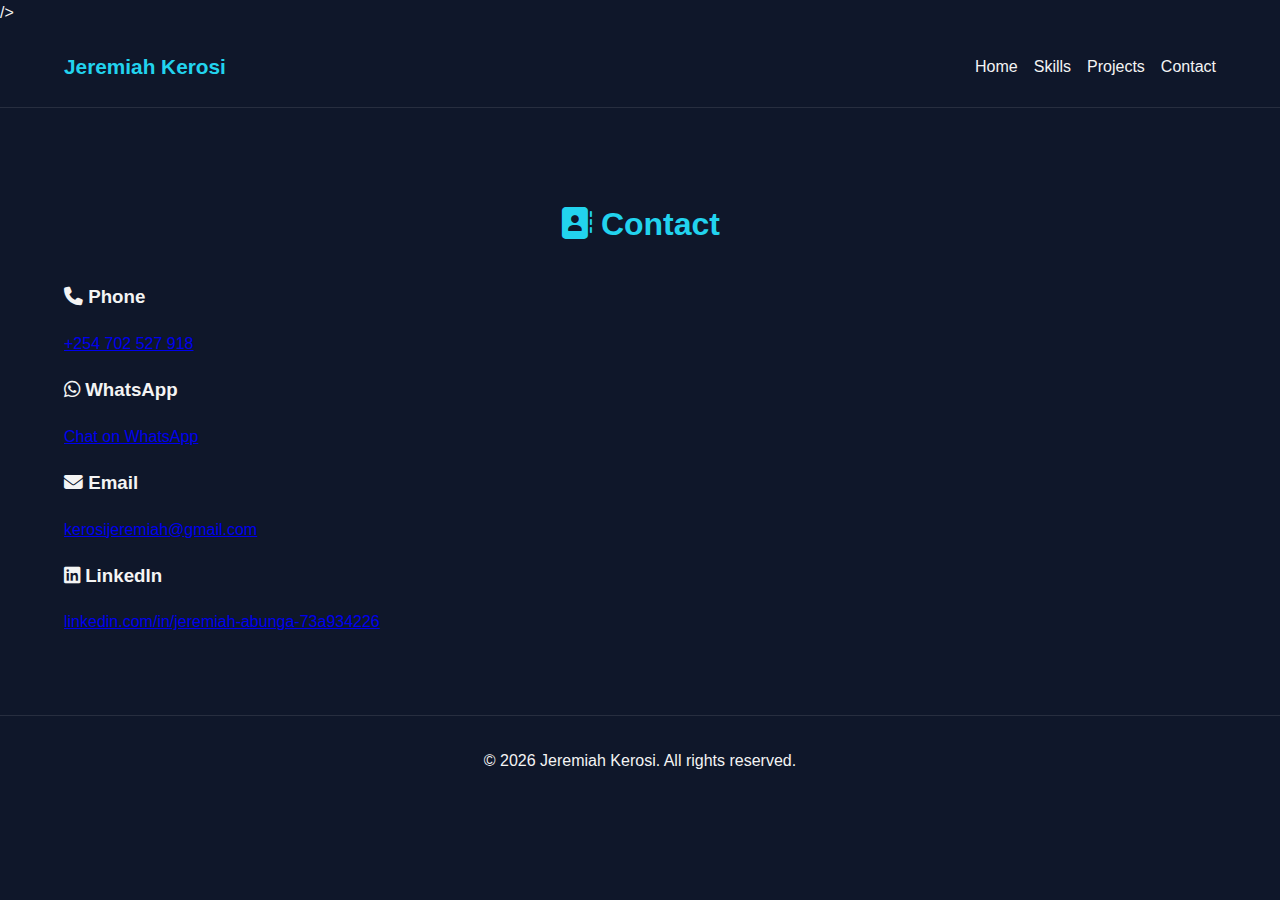
<file: contact.html>
<!DOCTYPE html>
<html lang="en">
<head>
  <meta charset="UTF-8">
  <meta name="viewport" content="width=device-width, initial-scale=1.0">
  <title>Contact – Jeremiah Kerosi</title>
  <link rel="stylesheet" href="style.css">
  <link rel="stylesheet" href="https://cdnjs.cloudflare.com/ajax/libs/font-awesome/6.5.0/css/all.min.css">
  <!-- Font Awesome icons for contact methods -->
  <link
    href="https://cdnjs.cloudflare.com/ajax/libs/font-awesome/6.5.2/css/all.min.css"
    rel="stylesheet"
    integrity="sha512-SnH5WK+bZxgPHs44uWIX+LLJAJ9/2PkfU1N6Y5QdEI4YQ0S+X3VUNgRr0V7FZ9W8vN4Z3sPZxP5h9YxwH9QJiw=="
    crossorigin="anonymous"
    referrerpolicy="no-referrer"
    <link rel="stylesheet" href="https://cdnjs.cloudflare.com/ajax/libs/font-awesome/6.5.0/css/all.min.css">
  />
</head>
<body>
  <!-- Navigation -->
  <nav class="navbar">
    <div class="container nav-container">
      <div class="logo">Jeremiah Kerosi</div>
      <ul class="nav-links">
        <li><a href="index.html">Home</a></li>
        <li><a href="skills.html">Skills</a></li>
        <li><a href="projects.html">Projects</a></li>
        <li><a href="contact.html">Contact</a></li>
      </ul>
    </div>
  </nav>

<!-- Contact Section -->
<section class="section contact-section">
  <div class="container">
    <h2><i class="fas fa-address-book"></i> Contact</h2>
    <!-- Contact details as text links instead of icons -->
    <div class="contact-grid">
      
      <!-- Phone section -->
      <div class="contact-card">
        <h3><i class="fas fa-phone"></i> Phone</h3>
        <p><a href="tel:+254702527918">+254&nbsp;702&nbsp;527&nbsp;918</a></p>
      </div>

      <!-- WhatsApp section -->
      <div class="contact-card">
        <h3><i class="fab fa-whatsapp"></i> WhatsApp</h3>
        <p><a href="https://wa.me/254702527918" target="_blank" rel="noopener">Chat on WhatsApp</a></p>
      </div>

      <!-- Email section -->
      <div class="contact-card">
        <h3><i class="fas fa-envelope"></i> Email</h3>
        <p><a href="mailto:kerosijeremiah@gmail.com">kerosijeremiah@gmail.com</a></p>
      </div>

      <!-- LinkedIn section -->
      <div class="contact-card">
        <h3><i class="fab fa-linkedin"></i> LinkedIn</h3>
        <p><a href="https://www.linkedin.com/in/jeremiah-abunga-73a934226/" target="_blank" rel="noopener">
          linkedin.com/in/jeremiah-abunga-73a934226</a>
        </p>
      </div>

    </div>
  </div>
</section>

  <footer class="footer">
    <div class="container">
      <p>&copy; <span id="contactYear"></span> Jeremiah Kerosi. All rights reserved.</p>
    </div>
  </footer>

  <script>
    // Update footer year dynamically
    document.getElementById('contactYear').textContent = new Date().getFullYear();
  </script>
</body>
</html>
</file>
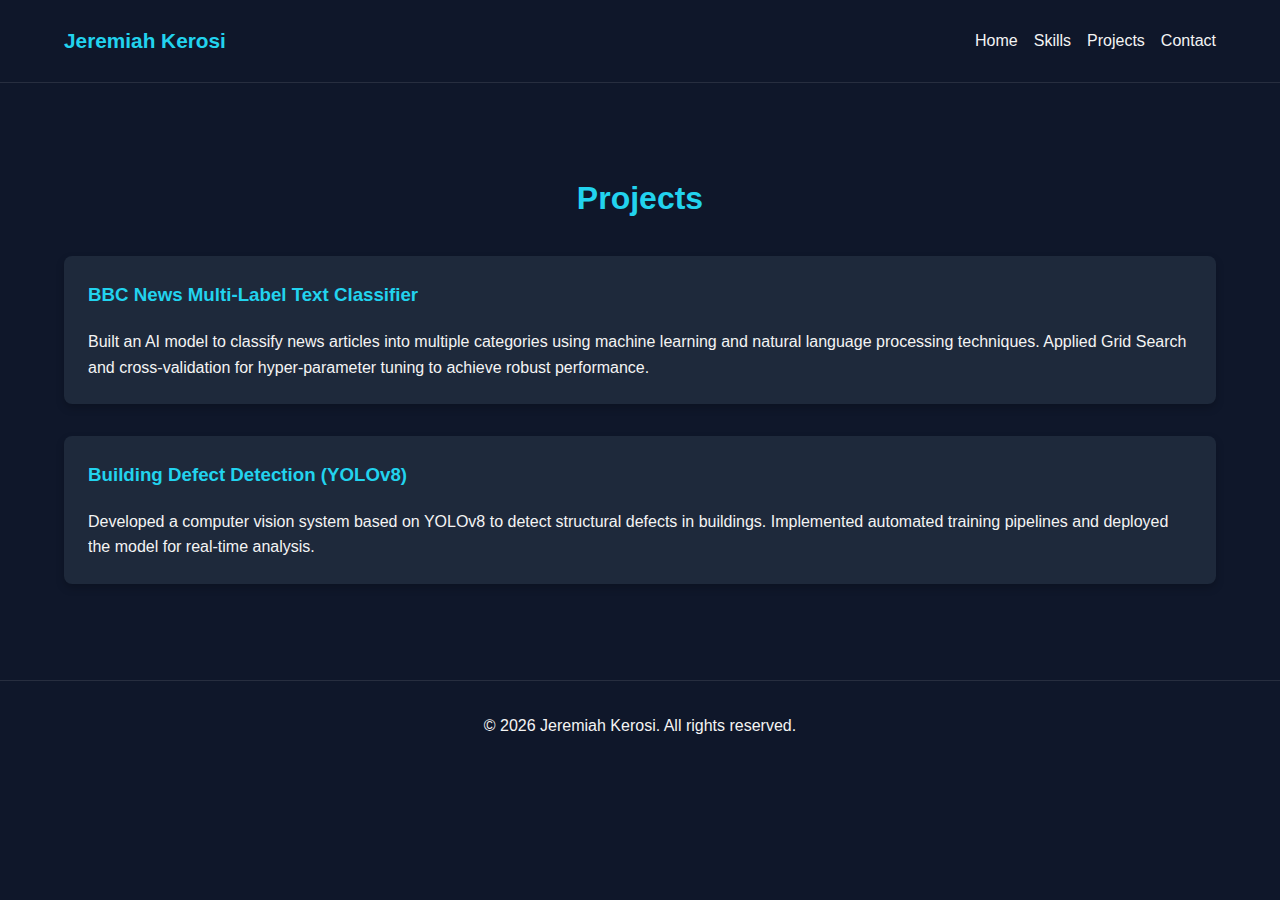
<file: projects.html>
<!DOCTYPE html>
<html lang="en">
<head>
  <meta charset="UTF-8">
  <meta name="viewport" content="width=device-width, initial-scale=1.0">
  <title>Projects – Jeremiah Kerosi</title>
  <link rel="stylesheet" href="style.css">
</head>
<body>
  <!-- Navigation -->
  <nav class="navbar">
    <div class="container nav-container">
      <div class="logo">Jeremiah Kerosi</div>
      <ul class="nav-links">
        <li><a href="index.html">Home</a></li>
        <li><a href="skills.html">Skills</a></li>
        <li><a href="projects.html">Projects</a></li>
        <li><a href="contact.html">Contact</a></li>
      </ul>
    </div>
  </nav>

  <!-- Projects Section -->
  <section class="section projects-section">
    <div class="container">
      <h2>Projects</h2>
      <div class="project">
        <h3>BBC News Multi‑Label Text Classifier</h3>
        <p>
          Built an AI model to classify news articles into multiple categories using machine learning and
          natural language processing techniques. Applied Grid Search and cross‑validation for
          hyper‑parameter tuning to achieve robust performance.
        </p>
      </div>
      <div class="project">
        <h3>Building Defect Detection (YOLOv8)</h3>
        <p>
          Developed a computer vision system based on YOLOv8 to detect structural defects in buildings.
          Implemented automated training pipelines and deployed the model for real‑time analysis.
        </p>
      </div>
    </div>
  </section>

  <footer class="footer">
    <div class="container">
      <p>&copy; <span id="projectsYear"></span> Jeremiah Kerosi. All rights reserved.</p>
    </div>
  </footer>

  <script>
    // Update footer year dynamically
    document.getElementById('projectsYear').textContent = new Date().getFullYear();
  </script>
</body>
</html>
</file>
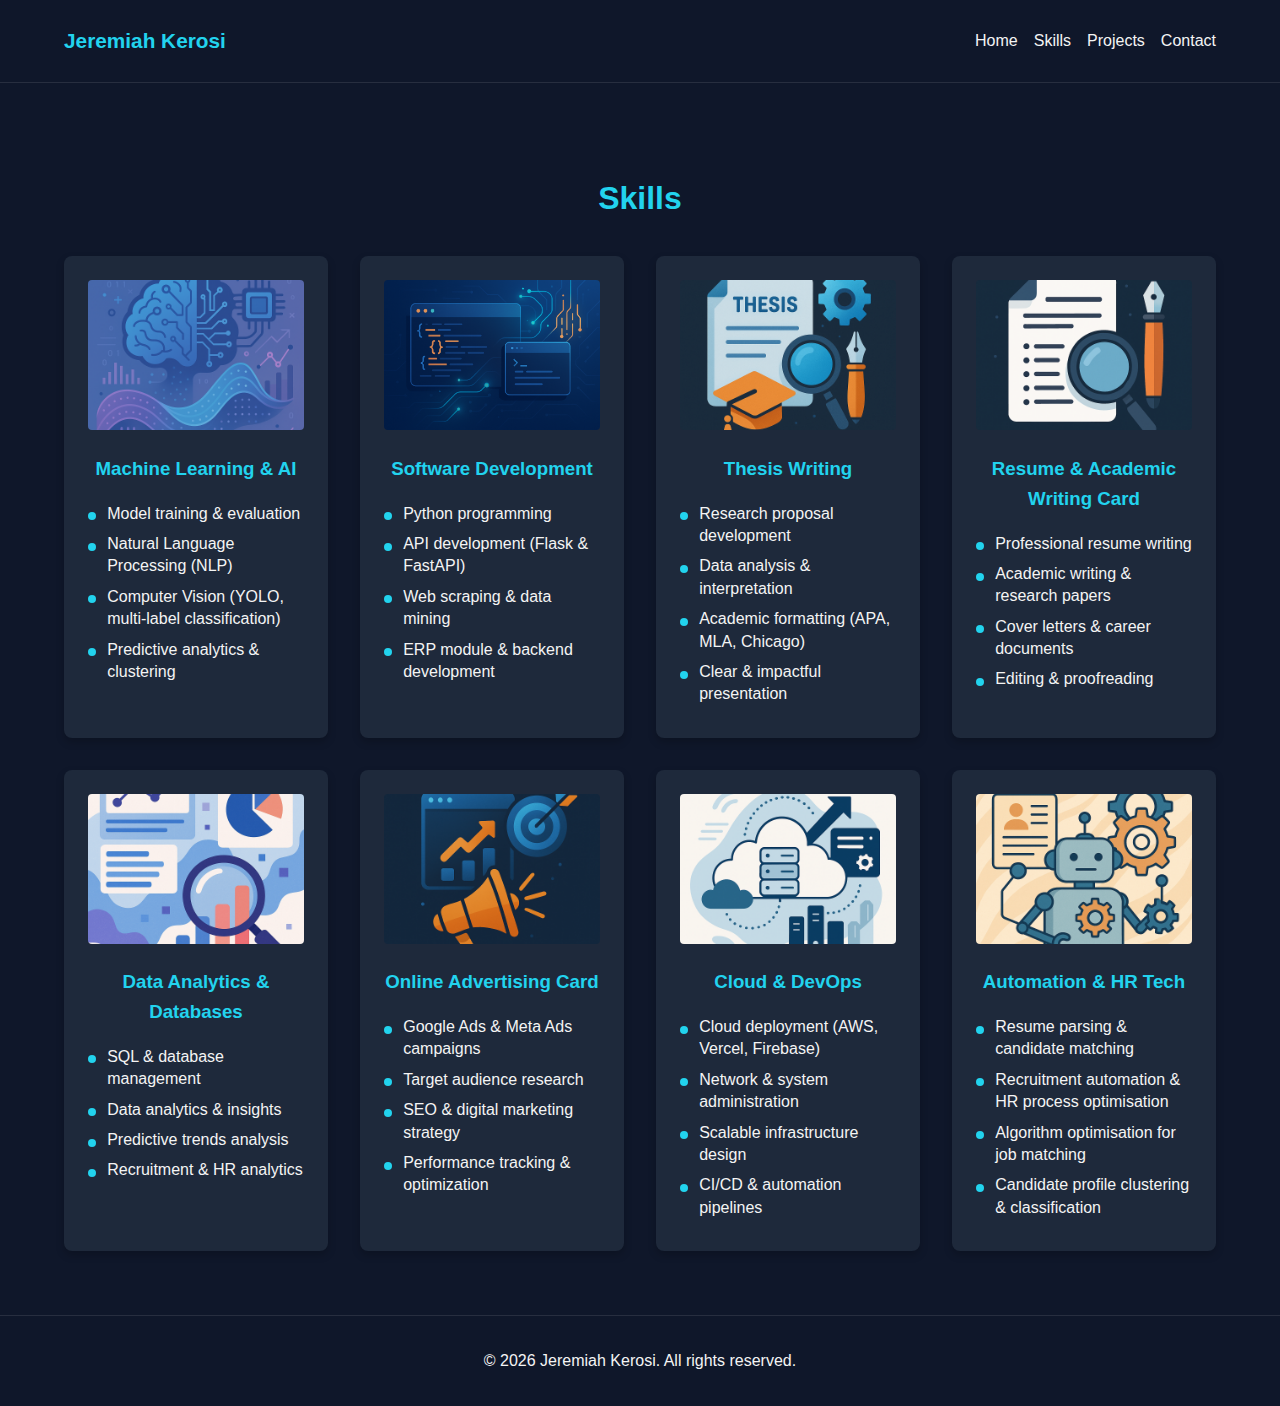
<file: skills.html>
<!DOCTYPE html>
<html lang="en">
<head>
  <meta charset="UTF-8">
  <meta name="viewport" content="width=device-width, initial-scale=1.0">
  <title>Skills – Jeremiah Kerosi</title>
  <link rel="stylesheet" href="style.css">
</head>
<body>
  <!-- Navigation -->
  <nav class="navbar">
    <div class="container nav-container">
      <div class="logo">Jeremiah Kerosi</div>
      <ul class="nav-links">
        <li><a href="index.html">Home</a></li>
        <li><a href="skills.html">Skills</a></li>
        <li><a href="projects.html">Projects</a></li>
        <li><a href="contact.html">Contact</a></li>
      </ul>
    </div>
  </nav>

  <!-- Skills Section -->
  <section class="section skills-section">
    <div class="container">
      <h2>Skills</h2>
      <div class="skills-grid">
        <!-- Machine Learning & AI -->
        <div class="skill-card">
          <!-- Remove assets/ prefix: images are stored in repository root -->
          <img src="machine_learning.png" alt="Machine Learning">
          <h3>Machine Learning &amp; AI</h3>
          <ul>
            <li>Model training &amp; evaluation</li>
            <li>Natural Language Processing (NLP)</li>
            <li>Computer Vision (YOLO, multi‑label classification)</li>
            <li>Predictive analytics &amp; clustering</li>
          </ul>
        </div>
        <!-- Software Development -->
        <div class="skill-card">
          <img src="software_development.png" alt="Software Development">
          <h3>Software Development</h3>
          <ul>
            <li>Python programming</li>
            <li>API development (Flask &amp; FastAPI)</li>
            <li>Web scraping &amp; data mining</li>
            <li>ERP module &amp; backend development</li>
          </ul>
        </div>
        <!-- Thesis Writing -->
        <div class="skill-card">
          <img src="thesis_writing.png" alt="Software Development">
          <h3>Thesis Writing</h3>
          <ul>
            <li>Research proposal development</li>
            <li>Data analysis & interpretation</li>
            <li>Academic formatting (APA, MLA, Chicago)</li>
            <li>Clear & impactful presentation</li>
          </ul>
        </div>
          <!-- Resume & Academic Writing Card -->
        <div class="skill-card">
          <img src="academic_writing.png" alt="Software Development">
          <h3>Resume & Academic Writing Card</h3>
          <ul>
            <li>Professional resume writing</li>
            <li>Academic writing & research papers</li>
            <li>Cover letters & career documents</li>
            <li>Editing & proofreading</li>
          </ul>
        </div>
        <!-- Data Analytics & Databases -->
        <div class="skill-card">
          <img src="data_analytics.png" alt="Data Analytics">
          <h3>Data Analytics &amp; Databases</h3>
          <ul>
            <li>SQL &amp; database management</li>
            <li>Data analytics &amp; insights</li>
            <li>Predictive trends analysis</li>
            <li>Recruitment &amp; HR analytics</li>
          </ul>
        </div>
          <!-- Online Advertising Card -->
        <div class="skill-card">
          <img src="ads.png" alt="Software Development">
          <h3>Online Advertising Card</h3>
          <ul>
            <li>Google Ads & Meta Ads campaigns</li>
            <li>Target audience research</li>
            <li>SEO & digital marketing strategy</li>
            <li>Performance tracking & optimization</li>
          </ul>
        </div>
        <!-- Cloud & DevOps -->
        <div class="skill-card">
          <img src="cloud_devops.png" alt="Cloud & DevOps">
          <h3>Cloud &amp; DevOps</h3>
          <ul>
            <li>Cloud deployment (AWS, Vercel, Firebase)</li>
            <li>Network &amp; system administration</li>
            <li>Scalable infrastructure design</li>
            <li>CI/CD &amp; automation pipelines</li>
          </ul>
        </div>
        <!-- Automation & HR Tech -->
        <div class="skill-card">
          <img src="automation_hr.png" alt="Automation & HR Tech">
          <h3>Automation &amp; HR Tech</h3>
          <ul>
            <li>Resume parsing &amp; candidate matching</li>
            <li>Recruitment automation &amp; HR process optimisation</li>
            <li>Algorithm optimisation for job matching</li>
            <li>Candidate profile clustering &amp; classification</li>
          </ul>
        </div>
      </div>
    </div>
  </section>

  <footer class="footer">
    <div class="container">
      <p>&copy; <span id="skillsYear"></span> Jeremiah Kerosi. All rights reserved.</p>
    </div>
  </footer>

  <script>
    // Update footer year dynamically
    document.getElementById('skillsYear').textContent = new Date().getFullYear();
  </script>
</body>
</html>
</file>
<file: style.css>
/* Global Styles */
:root {
  /* Custom theme colours */
  --colour-bg: #0f172a;
  --colour-primary: #22d3ee;
  --colour-secondary: #64748b;
  --colour-light: #f4f4f4;
  --colour-card-bg: #1e293b;
}

body {
  margin: 0;
  font-family: -apple-system, BlinkMacSystemFont, 'Segoe UI', Roboto, Oxygen,
    Ubuntu, Cantarell, 'Open Sans', 'Helvetica Neue', sans-serif;
  color: var(--colour-light);
  background-color: var(--colour-bg);
  line-height: 1.6;
}

.container {
  width: 90%;
  max-width: 1200px;
  margin: 0 auto;
  padding: 0 1rem;
}

/* Navigation */
.navbar {
  background-color: var(--colour-bg);
  color: var(--colour-light);
  padding: 0.75rem 0;
  position: sticky;
  top: 0;
  z-index: 100;
  border-bottom: 1px solid rgba(255,255,255,0.1);
}
.nav-container {
  display: flex;
  align-items: center;
  justify-content: space-between;
}
.logo {
  font-size: 1.3rem;
  font-weight: bold;
  color: var(--colour-primary);
}
.nav-links {
  list-style: none;
  display: flex;
  gap: 1rem;
}
.nav-links li a {
  color: var(--colour-light);
  text-decoration: none;
  font-weight: 500;
  transition: color 0.3s ease;
}
.nav-links li a:hover {
  color: var(--colour-primary);
}

/* Sections */
.section {
  padding: 4rem 0;
}
h2 {
  text-align: center;
  margin-bottom: 2rem;
  font-size: 2rem;
  color: var(--colour-primary);
}

/* About Section */
.about-container {
  display: flex;
  flex-wrap: wrap;
  align-items: center;
  gap: 2rem;
}
.profile-image img {
  width: 220px;
  height: 220px;
  object-fit: cover;
  border-radius: 50%;
  border: 4px solid var(--colour-primary);
}
.about-content h1 {
  margin-top: 0;
  font-size: 2rem;
  color: var(--colour-light);
}

.about-content p {
  font-size: 1rem;
  max-width: 600px;
  color: var(--colour-light);
}

/* Skills Section */
.skills-grid {
  display: grid;
  grid-template-columns: repeat(auto-fit, minmax(260px, 1fr));
  gap: 2rem;
}
.skill-card {
  background-color: var(--colour-card-bg);
  border-radius: 8px;
  box-shadow: 0 4px 8px rgba(0, 0, 0, 0.2);
  padding: 1.5rem;
  text-align: center;
  transition: transform 0.2s ease;
}
.skill-card:hover {
  transform: translateY(-6px);
}
.skill-card img {
  width: 100%;
  height: 150px;
  object-fit: cover;
  border-radius: 4px;
  margin-bottom: 1rem;
}
.skill-card h3 {
  margin-top: 0;
  color: var(--colour-primary);
}
.skill-card ul {
  list-style: none;
  padding-left: 0;
  text-align: left;
  margin: 1rem 0 0;
}
.skill-card ul li {
  margin-bottom: 0.5rem;
  padding-left: 1.2rem;
  position: relative;
  line-height: 1.4;
  color: var(--colour-light);
}
.skill-card ul li::before {
  content: '';
  position: absolute;
  left: 0;
  top: 0.6rem;
  width: 8px;
  height: 8px;
  background-color: var(--colour-primary);
  border-radius: 50%;
}

/* Projects Section */
.projects-section .project {
  margin-bottom: 2rem;
  background-color: var(--colour-card-bg);
  padding: 1.5rem;
  border-radius: 8px;
  box-shadow: 0 4px 8px rgba(0, 0, 0, 0.2);
}
.projects-section h3 {
  margin-top: 0;
  color: var(--colour-primary);
}
.projects-section p {
  margin-bottom: 0;
  color: var(--colour-light);
}

/* Contact Section */
.contact-list {
  list-style: none;
  padding-left: 0;
  font-size: 1rem;
}
.contact-list li {
  margin-bottom: 0.5rem;
}
.contact-list a {
  color: var(--colour-primary);
  text-decoration: none;
}
.contact-list a:hover {
  text-decoration: underline;
}

/* Footer */
.footer {
  background-color: var(--colour-bg);
  color: var(--colour-light);
  text-align: center;
  padding: 1rem 0;
  border-top: 1px solid rgba(255,255,255,0.1);
}

/* Responsive adjustments */
@media (max-width: 768px) {
  .about-container {
    flex-direction: column;
    align-items: flex-start;
  }
  .profile-image img {
    margin: 0 auto;
  }
  .skills-grid {
    grid-template-columns: repeat(auto-fit, minmax(200px, 1fr));
  }
  .nav-links {
    gap: 0.75rem;
  }
  .logo {
    font-size: 1.1rem;
  }
}
</file>
